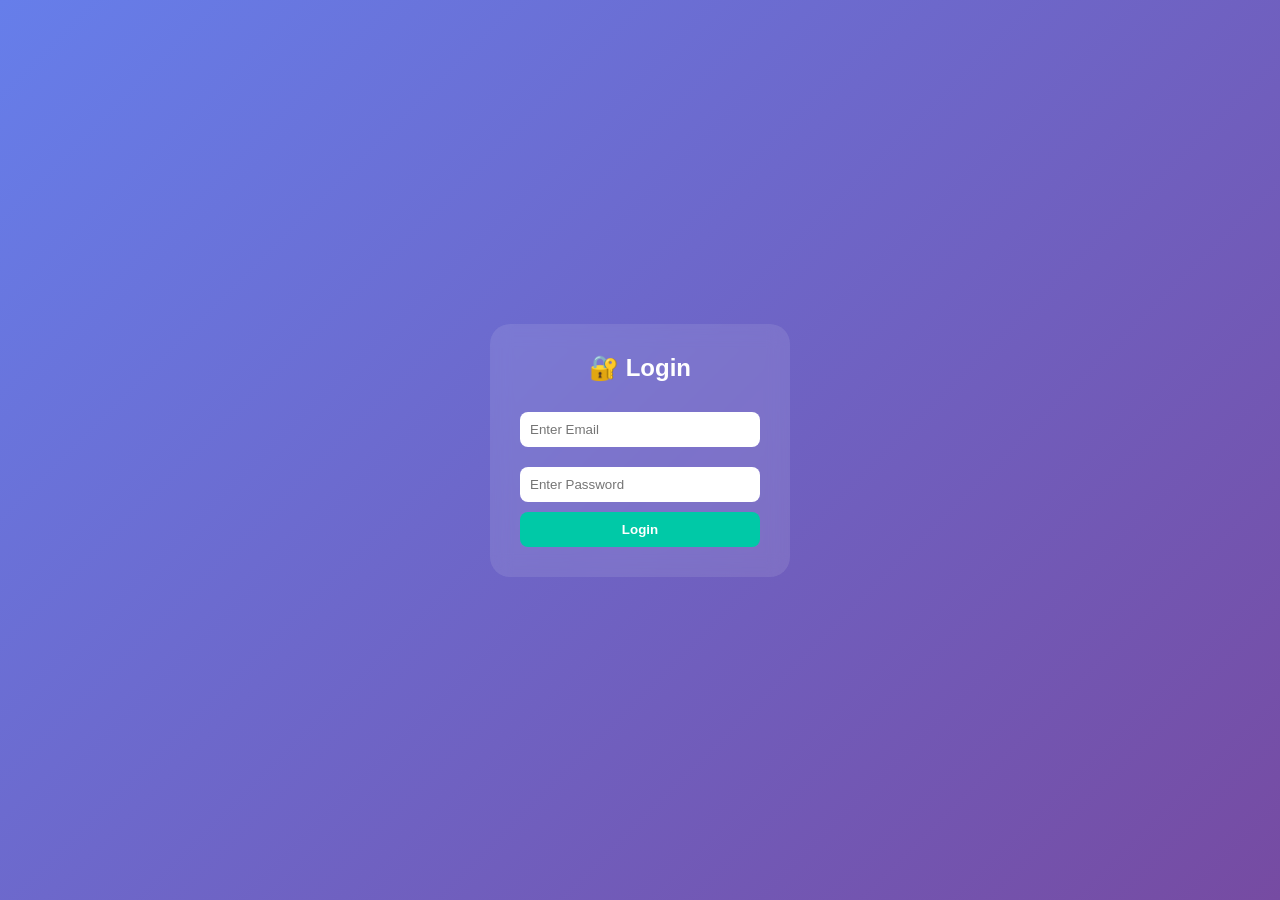
<file: index.html>
<!DOCTYPE html>
<html lang="en">
<head>
  <meta charset="UTF-8">
  <title>Login</title>
  <link rel="stylesheet" href="login.css">
</head>
<body>

<div class="container">
  <div class="login-box">
    <h2>🔐 Login</h2>

    <input type="email" id="email" placeholder="Enter Email">
    <input type="password" id="password" placeholder="Enter Password">

    <button onclick="login()">Login</button>
  </div>
</div>

<script src="login.js"></script>
</body>
</html>
</file>
<file: login.css>
* {
  margin: 0;
  padding: 0;
  box-sizing: border-box;
  font-family: 'Segoe UI', sans-serif;
}

body {
  height: 100vh;
  background: linear-gradient(135deg, #667eea, #764ba2);
  display: flex;
  justify-content: center;
  align-items: center;
  color: white;
}

.login-box {
  background: rgba(255, 255, 255, 0.1);
  padding: 30px;
  border-radius: 20px;
  backdrop-filter: blur(10px);
  text-align: center;
  width: 300px;
}

.login-box h2 {
  margin-bottom: 20px;
}

.login-box input {
  width: 100%;
  padding: 10px;
  margin: 10px 0;
  border: none;
  border-radius: 8px;
  outline: none;
}

.login-box button {
  width: 100%;
  padding: 10px;
  border: none;
  background: #00c9a7;
  color: white;
  border-radius: 8px;
  cursor: pointer;
  font-weight: bold;
}

.login-box button:hover {
  background: #00a98b;
}
</file>
<file: style.css>
* {
  margin: 0;
  padding: 0;
  box-sizing: border-box;
  font-family: 'Segoe UI', sans-serif;
}

body {
  height: 100vh;
  background: linear-gradient(135deg, #667eea, #764ba2);
  display: flex;
  justify-content: center;
  align-items: center;
}

.container {
  width: 350px;
  padding: 25px;
  border-radius: 20px;
  background: rgba(255, 255, 255, 0.1);
  backdrop-filter: blur(15px);
  box-shadow: 0 8px 32px rgba(0,0,0,0.2);
  color: #fff;
  text-align: center;
}

h1 {
  margin-bottom: 20px;
}

.input-box {
  display: flex;
  gap: 10px;
  margin-bottom: 20px;
}

input {
  flex: 1;
  padding: 10px;
  border-radius: 10px;
  border: none;
  outline: none;
}

button {
  padding: 10px 15px;
  border: none;
  border-radius: 10px;
  background: #00c9a7;
  color: #fff;
  cursor: pointer;
  transition: 0.3s;
}

button:hover {
  background: #00b494;
}

ul {
  list-style: none;
}

li {
  background: rgba(255,255,255,0.2);
  margin: 8px 0;
  padding: 10px;
  border-radius: 10px;
  display: flex;
  justify-content: space-between;
  align-items: center;
  animation: fadeIn 0.3s ease;
}

li span {
  cursor: pointer;
  color: #ff6b6b;
}

.logout-btn {
  position: absolute;
  top: 20px;
  right: 20px;
  background: #ff4d4d;
  border: none;
  padding: 8px 12px;
  border-radius: 6px;
  color: white;
  cursor: pointer;
}

@keyframes fadeIn {
  from {opacity: 0; transform: translateY(10px);}
  to {opacity: 1; transform: translateY(0);}
}
</file>
